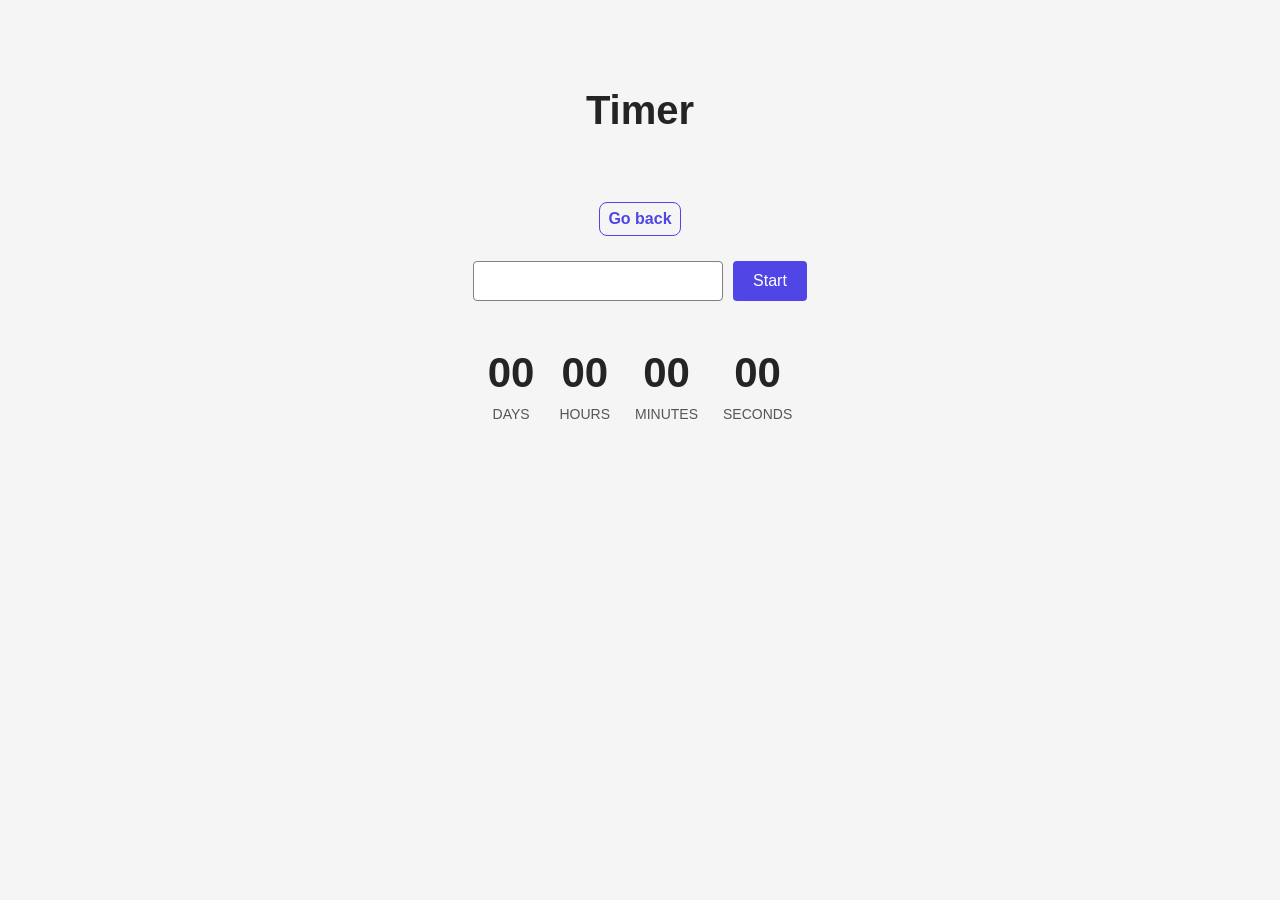
<file: src/1-timer.html>
<!doctype html>
<html lang="en">
  <head>
    <meta charset="UTF-8" />
    <meta http-equiv="X-UA-Compatible" content="IE=edge" />
    <meta name="viewport" content="width=device-width, initial-scale=1.0" />
    <title>Timer</title>
    <link rel="stylesheet" href="./css/styles.css" />
  </head>
  <body>
    <main>
      <div class="container">
        <h1 class="main-title">Timer</h1>

        <a class="back-link" href="./index.html">Go back</a>

        <div class="controls">
          <input type="text" id="datetime-picker" />
          <button type="button" data-start>Start</button>
        </div>

        <div class="timer">
          <div class="field">
            <span class="value" data-days>00</span>
            <span class="label">Days</span>
          </div>

          <div class="field">
            <span class="value" data-hours>00</span>
            <span class="label">Hours</span>
          </div>

          <div class="field">
            <span class="value" data-minutes>00</span>
            <span class="label">Minutes</span>
          </div>

          <div class="field">
            <span class="value" data-seconds>00</span>
            <span class="label">Seconds</span>
          </div>
        </div>
      </div>
    </main>

    <script type="module" src="./js/1-timer.js"></script>
  </body>
</html>
</file>
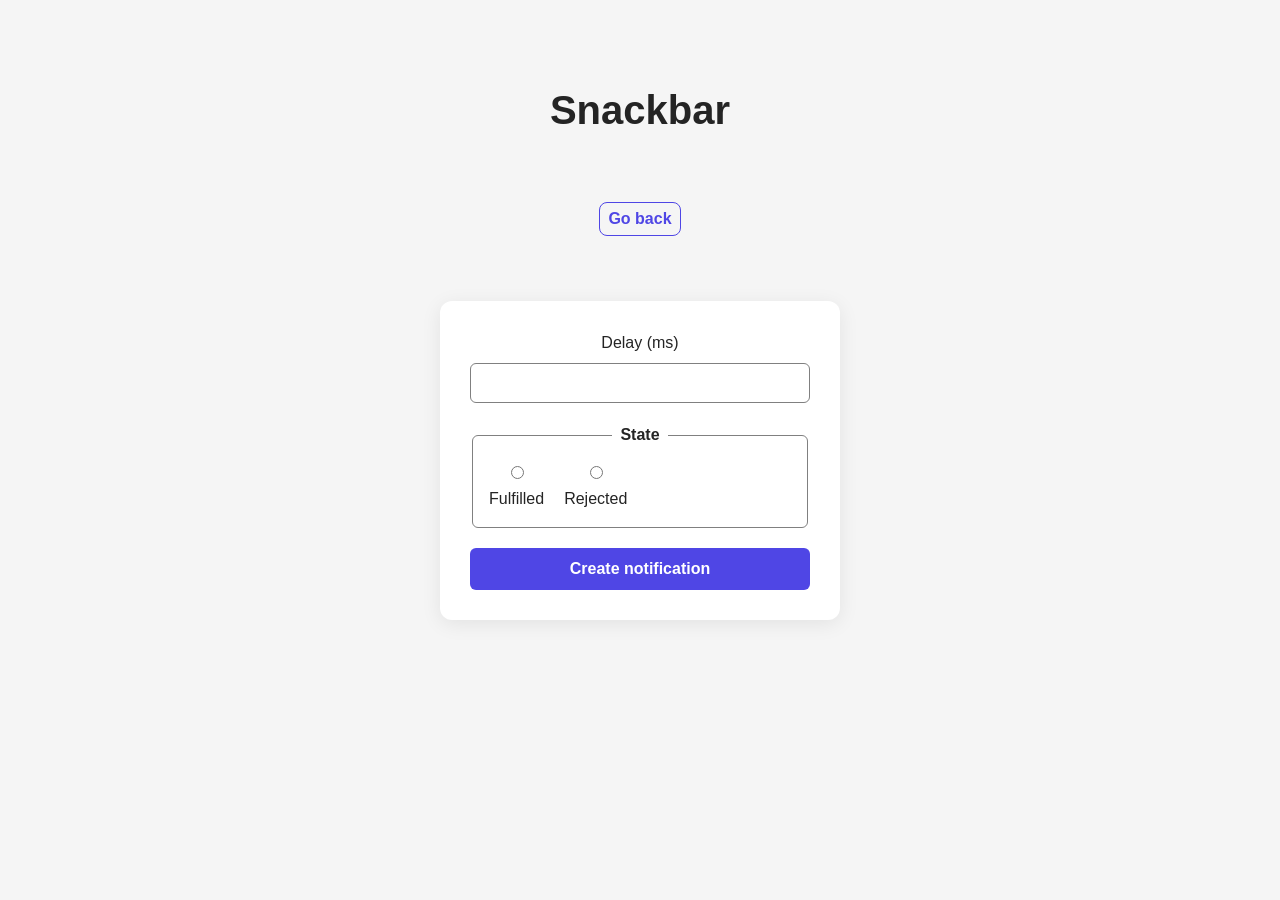
<file: src/2-snackbar.html>
<!doctype html>
<html lang="en">
  <head>
    <meta charset="UTF-8" />
    <meta http-equiv="X-UA-Compatible" content="IE=edge" />
    <meta name="viewport" content="width=device-width, initial-scale=1.0" />
    <title>Snackbar</title>
    <link rel="stylesheet" href="./css/styles.css" />
  </head>
  <body>
    <main>
      <div class="container">
        <h1 class="main-title">Snackbar</h1>
        <a class="back-link" href="./index.html">Go back</a>
        <form class="form">
          <label>
            Delay (ms)
            <input type="number" name="delay" required />
          </label>

          <fieldset>
            <legend>State</legend>
            <label>
              <input type="radio" name="state" value="fulfilled" required />
              Fulfilled
            </label>
            <label>
              <input type="radio" name="state" value="rejected" required />
              Rejected
            </label>
          </fieldset>

          <button type="submit">Create notification</button>
        </form>
      </div>
    </main>
    <script type="module" src="./js/2-snackbar.js"></script>
  </body>
</html>
</file>
<file: src/css/styles.css>
/**
  |============================
  | include css partials with
  | default @import url()
  |============================
*/
/* Common styles */
@import url('./reset.css');
@import url('./base.css');
@import url('./container.css');
@import url('./animations.css');

/* Sections style */
@import url('./header.css');
@import url('./vite-promo.css');
@import url('./badges.css');
@import url('./back-link.css');
@import url('./footer.css');

* {
  box-sizing: border-box;
}

body {
  margin: 0;
  font-family: sans-serif;
  background-color: #f5f5f5;
}

.container {
  width: 500px;
  margin: 80px auto;
  text-align: center;
}

.main-title {
  margin-bottom: 30px;
  font-size: 40px;
  font-weight: 700;
}

.back-link {
  display: inline-block;
  margin-bottom: 25px;
  color: #4f46e5;
  text-decoration: none;
  font-weight: 600;
}

.controls {
  display: flex;
  justify-content: center;
  gap: 10px;
  margin-bottom: 40px;
}

#datetime-picker {
  width: 250px;
  padding: 10px 14px;
  border: 1px solid #808080;
  border-radius: 4px;
  font-size: 16px;
}

#datetime-picker:focus {
  border-color: #4f46e5;
  outline: none;
}

button[data-start] {
  padding: 10px 20px;
  border: none;
  border-radius: 4px;
  background-color: #4f46e5;
  color: white;
  font-size: 16px;
  cursor: pointer;
}

button[data-start]:disabled {
  background-color: #cfcfcf;
  cursor: not-allowed;
}

.timer {
  display: flex;
  justify-content: center;
  gap: 25px;
}

.field {
  display: flex;
  flex-direction: column;
  align-items: center;
}

.value {
  font-size: 42px;
  font-weight: 700;
}

.label {
  font-size: 14px;
  text-transform: uppercase;
  color: #555;
}

.form {
  width: 400px;
  margin: 40px auto;
  padding: 30px;
  background-color: white;
  border-radius: 12px;
  box-shadow: 0 4px 20px rgba(0, 0, 0, 0.08);

  display: flex;
  flex-direction: column;
  gap: 20px;
}

.form label {
  display: flex;
  flex-direction: column;
  gap: 8px;

  font-size: 16px;
  font-weight: 500;
}

.form input[type='number'] {
  padding: 10px 14px;
  border: 1px solid #808080;
  border-radius: 6px;
  font-size: 16px;
}

.form input[type='number']:focus {
  outline: none;
  border-color: #4f46e5;
}

fieldset {
  border: 1px solid #808080;
  border-radius: 6px;
  padding: 16px;

  display: flex;
  gap: 20px;
}

legend {
  padding: 0 8px;
  font-weight: 600;
}

button[type='submit'] {
  padding: 12px;
  border: none;
  border-radius: 6px;

  background-color: #4f46e5;
  color: white;

  font-size: 16px;
  font-weight: 600;

  cursor: pointer;
  transition: background-color 0.3s ease;
}

button[type='submit']:hover {
  background-color: #3730a3;
}
</file>
